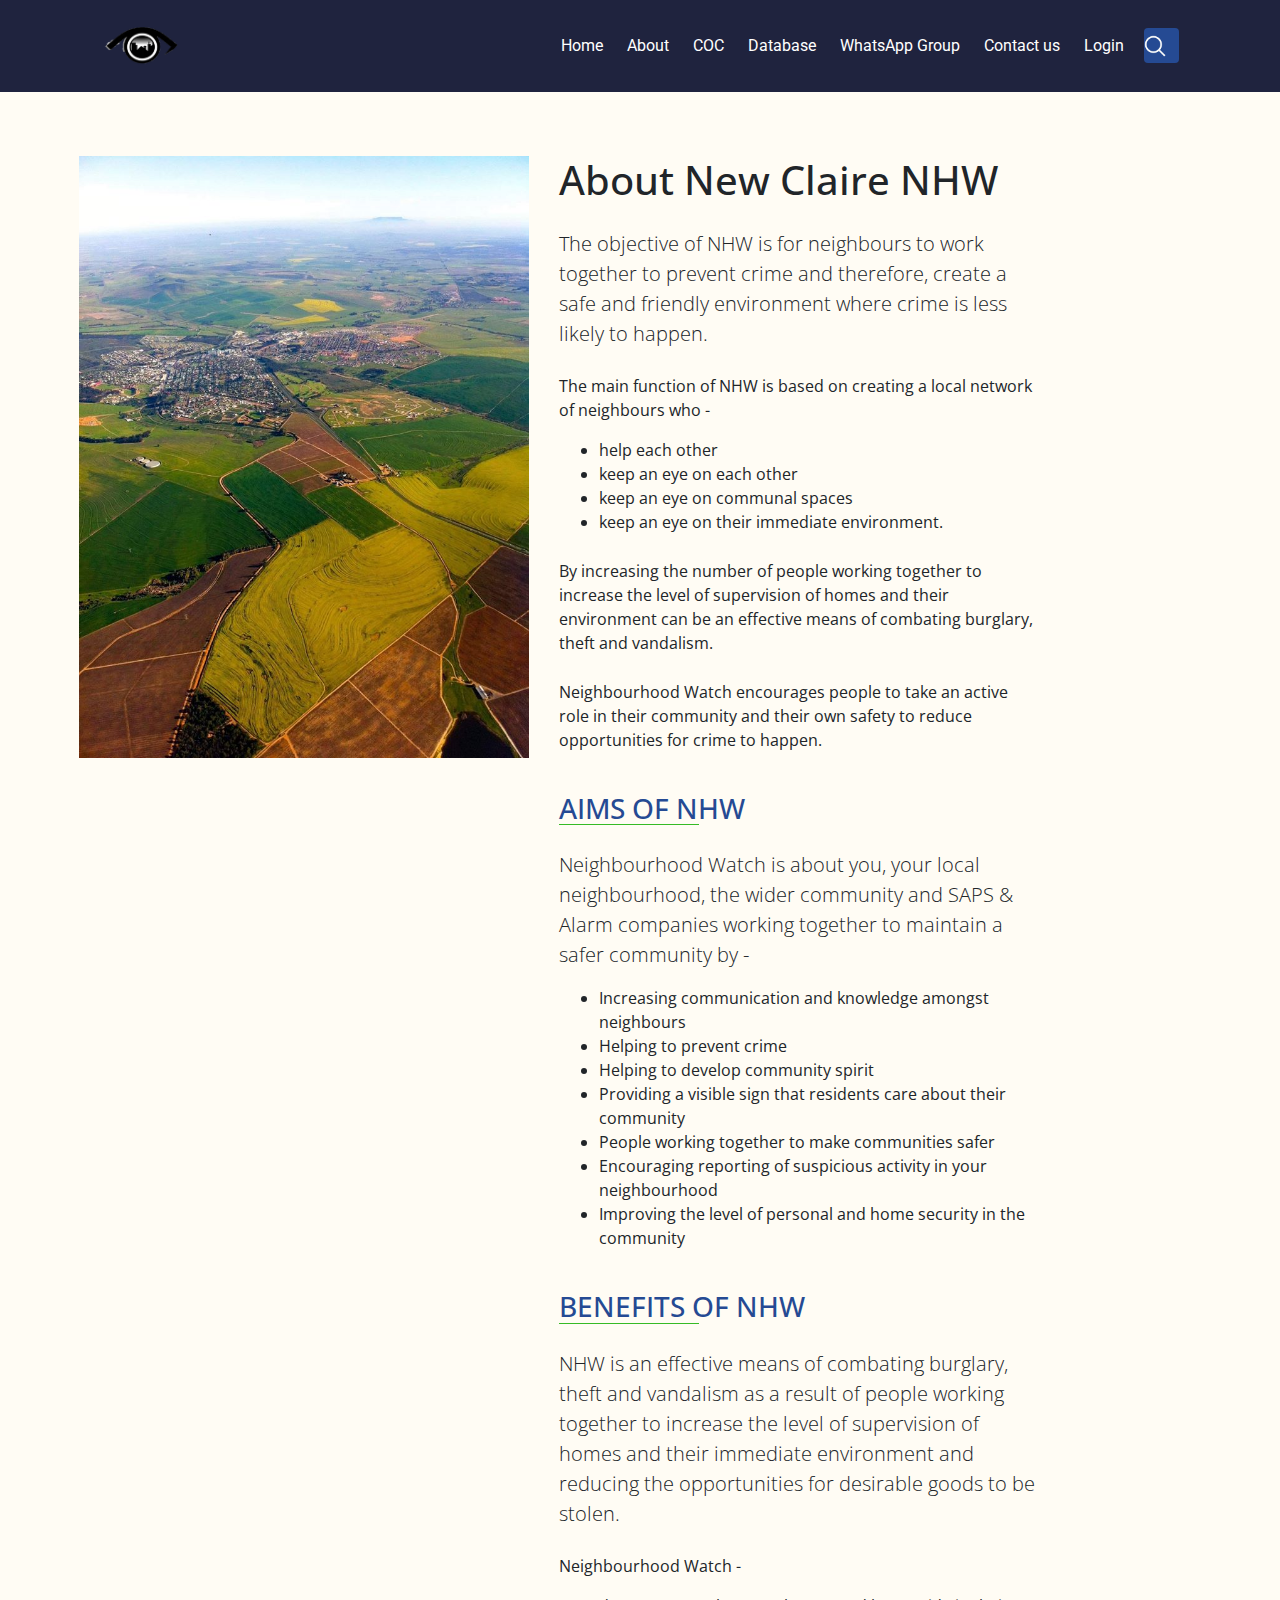
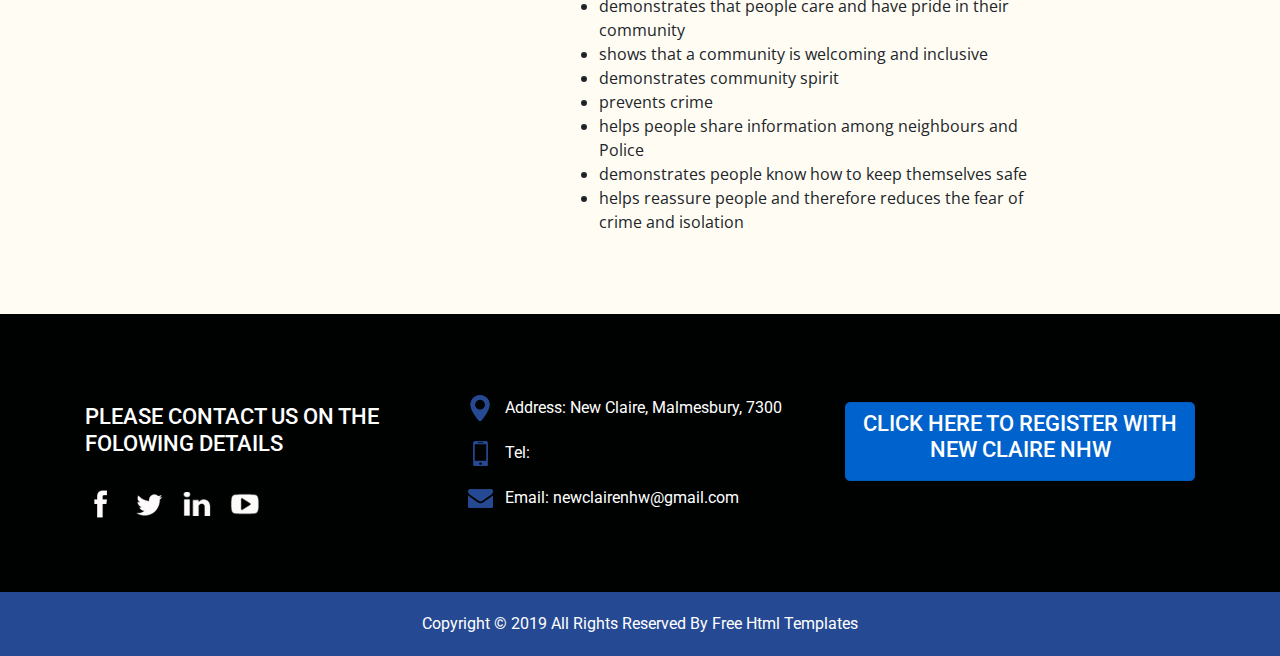
<file: about.html>
<!DOCTYPE html>
<html>

<head>
  <!-- Basic -->
  <meta charset="utf-8" />
  <meta http-equiv="X-UA-Compatible" content="IE=edge" />
  <!-- Mobile Metas -->
  <meta name="viewport" content="width=device-width, initial-scale=1, shrink-to-fit=no" />
  <!-- Site Metas -->
  <meta name="Naborhoodwatch" content="" />
  <meta name="description" content="" />
  <meta name="author" content="" />

  <title>New Claire NHW</title>
  <link rel="shortcut icon" type="image/x-icon" href="images/Untitled.png">

  <!-- slider stylesheet -->
  <link rel="stylesheet" type="text/css" href="https://cdnjs.cloudflare.com/ajax/libs/OwlCarousel2/2.1.3/assets/owl.carousel.min.css" />

  <!-- bootstrap core css -->
  <link rel="stylesheet" type="text/css" href="css/bootstrap.css" />

  <!-- fonts style -->
  <link href="https://fonts.googleapis.com/css?family=Open+Sans:300,400,600,700|Roboto:400,500&display=swap" rel="stylesheet" />
  <!-- Custom styles for this template -->
  <link href="css/style.css" rel="stylesheet" />
  <!-- responsive style -->
  <link href="css/responsive.css" rel="stylesheet" />
</head>

<body>
  <!-- header section strats -->
  <header class="header_section">
    <div class="container">
      <nav class="navbar navbar-expand-lg custom_nav-container ">
        <a class="navbar-brand" href="#">
          <div class="logo_box">
            <img src="images/Untitled-1.png" alt="" />
          </div>
        </a>
        <button class="navbar-toggler" type="button" data-toggle="collapse" data-target="#navbarSupportedContent" aria-controls="navbarSupportedContent" aria-expanded="false" aria-label="Toggle navigation">
          <span class="navbar-toggler-icon"></span>
        </button>

        <div class="collapse navbar-collapse" id="navbarSupportedContent">
          <ul class="navbar-nav ml-auto mr-2">
            <li class="nav-item active">
              <a class="nav-link" href="index.html">Home <span class="sr-only">(current)</span></a>
            </li>
            <li class="nav-item">
              <a class="nav-link" href="about.html">About</a>
            </li>
            <li class="nav-item">
              <a class="nav-link" href="codeofconduct.html">COC</a>
            </li>
            <li class="nav-item">
              <a class="nav-link" href="service.html">Database</a>
            </li>
            <li class="nav-item">
              <a class="nav-link" href="whatsapp.html">WhatsApp Group</a>
            </li>
            <li class="nav-item">
              <a class="nav-link" href="contact.html">Contact us</a>
            </li>
            <li class="nav-item">
              <a class="nav-link" href="#">Login </a>
            </li>
          </ul>
          <form class="form-inline my-2 my-lg-0">
            <input class="form-control nav_search-input mr-sm-2 d-none" type="search" placeholder="Search" aria-label="Search" value="" />
            <button class="btn my-2 my-sm-0 nav_search-btn" type="submit"></button>
          </form>
        </div>
      </nav>
    </div>
  </header>
  <!-- end header section -->

  <!-- slider section -->


  <!-- end slider section -->

  <!-- welcome section -->
  <section class="welcome_section layout_padding">
    <div class="container-fluid">
      <div class="row">
        <div class=" col-md-5">
          <div>
            <img class="img-fluid" src="images/welcome.jpg" alt="" />
          </div>
        </div>
        <div class=" col-md-7">
          <div class="welcome_detail">
            <h1>
              About New Claire NHW
            </h1>

            <div class="lead">
              <p>The objective of NHW is for neighbours to work together to prevent crime and therefore, create a safe and friendly environment where crime is less likely to happen.</p>
            </div>

            <span class="contentText">
              <p>The main function of NHW is based on creating a local network of neighbours who -</p>
              <ul>
                <li>help each other</li>
                <li>keep an eye on each other</li>
                <li>keep an eye on communal spaces</li>
                <li>keep an eye on their immediate environment.</li>
              </ul>
              <p>By increasing the number of people working together to increase the level of supervision of homes and their environment can be an effective means of combating burglary, theft and vandalism.</p>
              <p>Neighbourhood Watch encourages people to take an active role in their community and their own safety to reduce opportunities for crime to happen.</p>
            </span>

      <br />
                    <h3 >Aims of NHW</h3>


                    <div class="lead">
                      <p>Neighbourhood Watch is about you, your local neighbourhood, the wider community and SAPS & Alarm companies working together to maintain a safer community by -</p>
                    </div>

                    <span class="contentText">
                      <ul>
                <li>Increasing communication and knowledge amongst neighbours</li>
                <li>Helping to prevent crime</li>
                <li>Helping to develop community spirit</li>
                <li>Providing a visible sign that residents care about their community</li>
                <li>People working together to make communities safer</li>
                <li>Encouraging reporting of suspicious activity in your neighbourhood</li>
                <li>Improving the level of personal and home security in the community</li>
                    </ul>
                </span>



<br />
                    <h3>Benefits of NHW</h3>

                    <div class="lead">
                      <p>NHW is an effective means of combating burglary, theft and vandalism as a result of people working together to increase the level of supervision of homes and their immediate environment and reducing the
                        opportunities for desirable goods to be stolen.</p>
                    </div>

                    <span class="contentText">
                      <p>Neighbourhood Watch -</p>
                      <ul>
                        <li>demonstrates that people care and have pride in their community</li>
                        <li>shows that a community is welcoming and inclusive</li>
                        <li>demonstrates community spirit</li>
                        <li>prevents crime</li>
                        <li>helps people share information among neighbours and Police</li>
                        <li>demonstrates people know how to keep themselves safe</li>
                        <li>helps reassure people and therefore reduces the fear of crime and isolation</li>
                      </ul>
                    </span>


            </main>

          </div>
          <div class="secondary-content">


          </div>
        </div>


      </div>
    </div>
    </div>
    </div>
  </section>
  <!-- end welcome section -->



  <!-- info section -->
  <section class="info_section layout_padding">
    <div class="container">
      <div class="row">
        <div class=" col-md-4 news_container">
          <div>
            <H3>
              <br />
              Please contact us on the folowing details
            </H3>
            <br />
          </div>
          <div class="social_container">
            <div>
              <img src="images/fb.png" alt="">
            </div>
            <div>
              <img src="images/twitter.png" alt="">
            </div>
            <div>
              <img src="images/linkedin.png" alt="">
            </div>
            <div>
              <img src="images/youtube.png" alt="">
            </div>
          </div>

        </div>
        <div class=" col-md-4 address_container">
          <div>
            <div class="address_link-container">
              <a href="">
                <img src="images/location.png" alt="">
                <span> Address: New Claire, Malmesbury, 7300
                </span>
              </a>
              <a href="">
                <img src="images/phone.png" alt="">
                <span> Tel:
                </span>
              </a>
              <a href="newclairenhw@gmail.com">
                <img src="images/mail.png" alt="">
                <span>
                  Email: newclairenhw@gmail.com
                </span>
              </a>
            </div>
          </div>
        </div>
        <div class=" col-md-4 news_container">
          <div>
            <div>
              <br />
              <a href="  https://docs.google.com/forms/d/e/1FAIpQLSfqc8lI63Bn58aYFMLbl0Ji5lcLSf2J45zoZr73kgLx2cqXmA/viewform?usp=sf_link" class="btn btn-primary btn-lg active" role="button" aria-pressed="true">
                <h3>Click here to Register with New Claire NHW</h3>
              </a><br /><br />
            </div>
          </div>
        </div>
      </div>
    </div>
    </div>
  </section>

  <!-- end info section -->


  <!-- footer section -->
  <section class="container-fluid footer_section">
    <p>
      Copyright &copy; 2019 All Rights Reserved By
      <a href="https://html.design/">Free Html Templates</a>
    </p>
  </section>
  <!-- footer section -->

  <script type="text/javascript" src="js/jquery-3.4.1.min.js"></script>
  <script type="text/javascript" src="js/bootstrap.js"></script>
  <script type="text/javascript" src="https://cdnjs.cloudflare.com/ajax/libs/OwlCarousel2/2.2.1/owl.carousel.min.js">
  </script>
  <script type="text/javascript">
    $(".owl-carousel").owlCarousel({
      loop: true,
      margin: 20,
      nav: true,
      navText: [],
      autoplay: true,
      autoplayHoverPause: true,
      responsive: {
        0: {
          items: 1
        },
        600: {
          items: 2
        },
        1000: {
          items: 3
        }
      }
    });
  </script>

  <script>
    $(".nav_search-btn").click(function() {
      if ($(".nav_search-input").hasClass("d-none")) {
        event.preventDefault();
        $(".nav_search-input")
          .animate({
              left: "-1000px"
            },
            "1000000"
          )
          .removeClass("d-none");
      } else {
        $(".nav_search-input")
          .animate({
              left: "0px"
            },
            "1000000"
          )
          .addClass("d-none");
      }
    });
  </script>





</body>

</html>
</file>
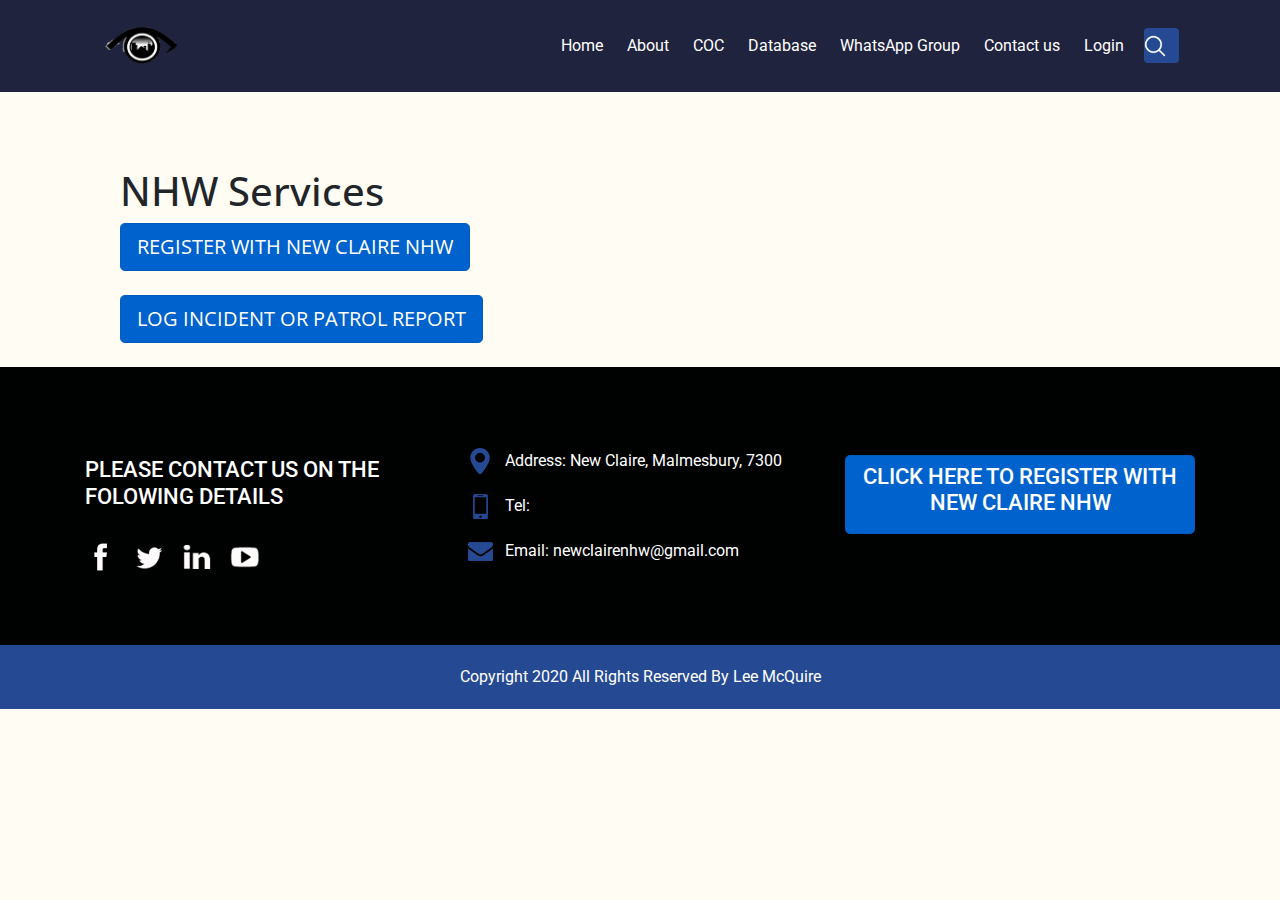
<file: service.html>
<!DOCTYPE html>
<html>

<head>
  <!-- Basic -->
  <meta charset="utf-8" />
  <meta http-equiv="X-UA-Compatible" content="IE=edge" />
  <!-- Mobile Metas -->
  <meta name="viewport" content="width=device-width, initial-scale=1, shrink-to-fit=no" />
  <!-- Site Metas -->
  <meta name="Naborhoodwatch" content="" />
  <meta name="description" content="" />
  <meta name="author" content="" />

  <title>New Claire NHW</title>
  <link rel="shortcut icon" type="image/x-icon" href="images/Untitled.png">

  <!-- slider stylesheet -->
  <link rel="stylesheet" type="text/css" href="https://cdnjs.cloudflare.com/ajax/libs/OwlCarousel2/2.1.3/assets/owl.carousel.min.css" />

  <!-- bootstrap core css -->
  <link rel="stylesheet" type="text/css" href="css/bootstrap.css" />

  <!-- fonts style -->
  <link href="https://fonts.googleapis.com/css?family=Open+Sans:300,400,600,700|Roboto:400,500&display=swap" rel="stylesheet" />
  <!-- Custom styles for this template -->
  <link href="css/style.css" rel="stylesheet" />
  <!-- responsive style -->
  <link href="css/responsive.css" rel="stylesheet" />
</head>

<body>
  <!-- header section strats -->
  <header class="header_section">
    <div class="container">
      <nav class="navbar navbar-expand-lg custom_nav-container ">
        <a class="navbar-brand" href="#">
          <div class="logo_box">
            <img src="images/Untitled-1.png" alt="" />
          </div>
        </a>
        <button class="navbar-toggler" type="button" data-toggle="collapse" data-target="#navbarSupportedContent" aria-controls="navbarSupportedContent" aria-expanded="false" aria-label="Toggle navigation">
          <span class="navbar-toggler-icon"></span>
        </button>

        <div class="collapse navbar-collapse" id="navbarSupportedContent">
          <ul class="navbar-nav ml-auto mr-2">
            <li class="nav-item active">
              <a class="nav-link" href="index.html">Home <span class="sr-only">(current)</span></a>
            </li>
            <li class="nav-item">
              <a class="nav-link" href="about.html">About</a>
            </li>
            <li class="nav-item">
              <a class="nav-link" href="codeofconduct.html">COC</a>
            </li>
            <li class="nav-item">
              <a class="nav-link" href="service.html">Database</a>
            </li>
            <li class="nav-item">
              <a class="nav-link" href="whatsapp.html">WhatsApp Group</a>
            </li>
            <li class="nav-item">
              <a class="nav-link" href="contact.html">Contact us</a>
            </li>
            <li class="nav-item">
              <a class="nav-link" href="#">Login </a>
            </li>
          </ul>
          <form class="form-inline my-2 my-lg-0">
            <input class="form-control nav_search-input mr-sm-2 d-none" type="search" placeholder="Search" aria-label="Search" value="" />
            <button class="btn my-2 my-sm-0 nav_search-btn" type="submit"></button>
          </form>
        </div>
      </nav>
    </div>
  </header>
  <!-- end header section -->





  <!-- service section -->
  <section class="service_section layout_padding-top">
    <div class="container">
      <div class="service_detail">
        <h1>
          NHW Services
        </h1>
        <h2>

        </h2>
          <a href="  https://docs.google.com/forms/d/e/1FAIpQLSfqc8lI63Bn58aYFMLbl0Ji5lcLSf2J45zoZr73kgLx2cqXmA/viewform?usp=sf_link" class="btn btn-primary btn-lg active" role="button" aria-pressed="true">REGISTER WITH NEW CLAIRE NHW</a><br /><br />
          <a href="  https://docs.google.com/forms/d/e/1FAIpQLSf6zLAH7-iAbTtEasQTgPog5f29aVbHFyxezfOv4I-whBcMAA/viewform?usp=sf_link" class="btn btn-primary btn-lg active" role="button" aria-pressed="true">LOG INCIDENT OR PATROL REPORT</a><br /><br />

        <!-- <iframe src="https://docs.google.com/forms/d/e/1FAIpQLSfqc8lI63Bn58aYFMLbl0Ji5lcLSf2J45zoZr73kgLx2cqXmA/viewform?embedded=true" width="800" height="2600" frameborder="0" marginheight="0" marginwidth="0">Loading…</iframe> -->


  <!-- security section -->


    </div>
      </div>
  </section>
  <!-- end security section -->






  <!-- info section -->
  <section class="info_section layout_padding">
    <div class="container">
      <div class="row">
        <div class=" col-md-4 news_container">
          <div>
            <H3>
              <br />
              Please contact us on the folowing details
            </H3>
            <br />
          </div>
          <div class="social_container">
            <div>
              <img src="images/fb.png" alt="">
            </div>
            <div>
              <img src="images/twitter.png" alt="">
            </div>
            <div>
              <img src="images/linkedin.png" alt="">
            </div>
            <div>
              <img src="images/youtube.png" alt="">
            </div>
          </div>

        </div>
        <div class=" col-md-4 address_container">
          <div>
            <div class="address_link-container">
              <a href="">
                <img src="images/location.png" alt="">
                <span> Address: New Claire, Malmesbury, 7300
                </span>
              </a>
              <a href="">
                <img src="images/phone.png" alt="">
                <span> Tel:
                </span>
              </a>
              <a href="newclairenhw@gmail.com">
                <img src="images/mail.png" alt="">
                <span>
                  Email: newclairenhw@gmail.com
                </span>
              </a>
            </div>
          </div>
        </div>
        <div class=" col-md-4 news_container">
          <div>
            <div>
              <br />
              <a href="  https://docs.google.com/forms/d/e/1FAIpQLSfqc8lI63Bn58aYFMLbl0Ji5lcLSf2J45zoZr73kgLx2cqXmA/viewform?usp=sf_link" class="btn btn-primary btn-lg active" role="button" aria-pressed="true">
                <h3>Click here to Register with New Claire NHW</h3>
              </a><br /><br />
            </div>
          </div>
        </div>
      </div>
    </div>
    </div>
  </section>

  <!-- end info section -->


  <!-- footer section -->
  <section class="container-fluid footer_section">
    <p>
      Copyright 2020 All Rights Reserved By Lee McQuire
    </p>
  </section>
  <!-- footer section -->

  <script type="text/javascript" src="js/jquery-3.4.1.min.js"></script>
  <script type="text/javascript" src="js/bootstrap.js"></script>
  <script type="text/javascript" src="https://cdnjs.cloudflare.com/ajax/libs/OwlCarousel2/2.2.1/owl.carousel.min.js">
  </script>
  <script type="text/javascript">
    $(".owl-carousel").owlCarousel({
      loop: true,
      margin: 20,
      nav: true,
      navText: [],
      autoplay: true,
      autoplayHoverPause: true,
      responsive: {
        0: {
          items: 1
        },
        600: {
          items: 2
        },
        1000: {
          items: 3
        }
      }
    });
  </script>

  <script>
    $(".nav_search-btn").click(function () {
      if ($(".nav_search-input").hasClass("d-none")) {
        event.preventDefault();
        $(".nav_search-input")
          .animate({
              left: "-1000px"
            },
            "1000000"
          )
          .removeClass("d-none");
      } else {
        $(".nav_search-input")
          .animate({
              left: "0px"
            },
            "1000000"
          )
          .addClass("d-none");
      }
    });
  </script>



</body>

</html>
</file>
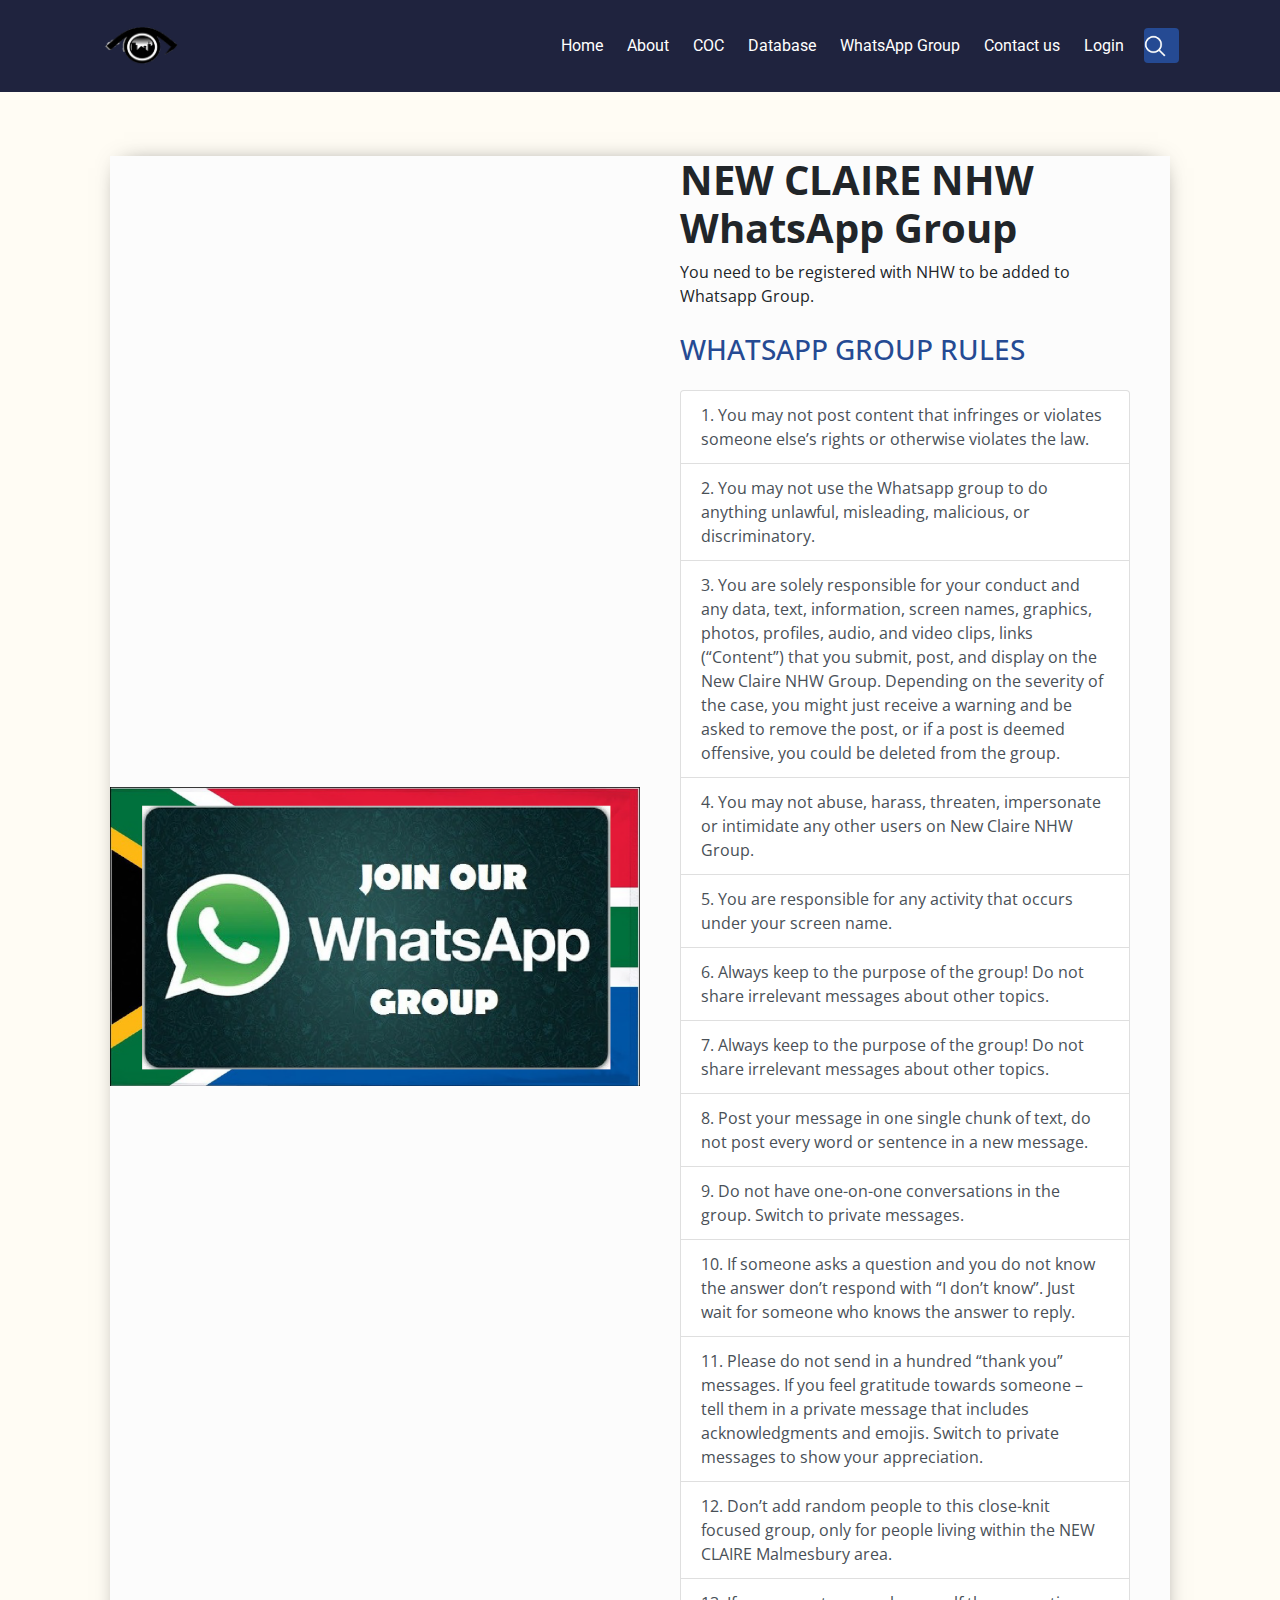
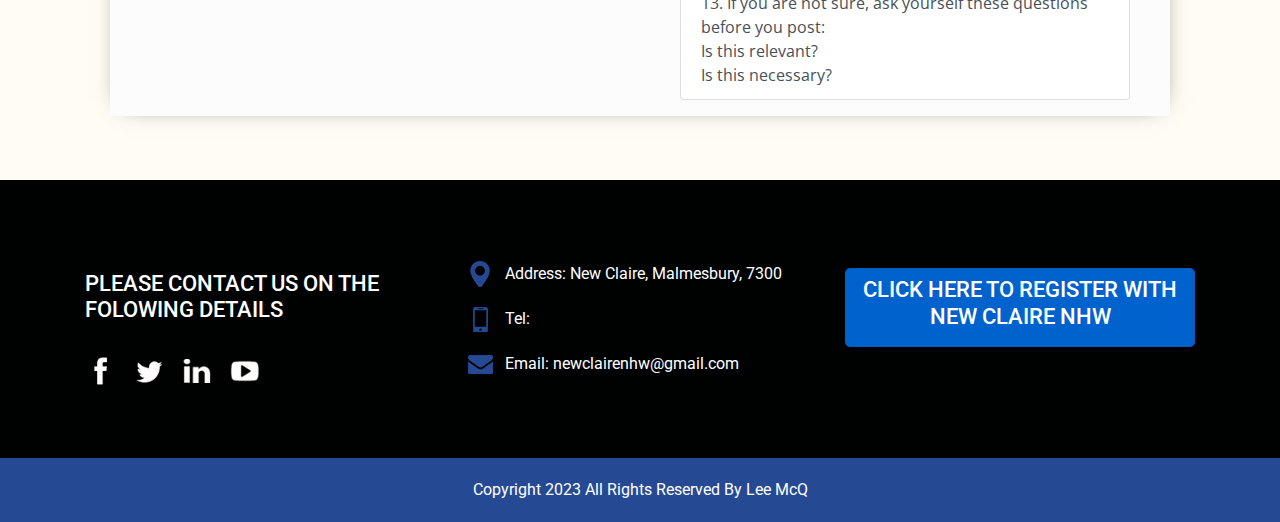
<file: whatsapp.html>
<!DOCTYPE html>
<html>

<head>
  <!-- Basic -->
  <meta charset="utf-8" />
  <meta http-equiv="X-UA-Compatible" content="IE=edge" />
  <!-- Mobile Metas -->
  <meta name="viewport" content="width=device-width, initial-scale=1, shrink-to-fit=no" />
  <!-- Site Metas -->
  <meta name="Naborhoodwatch" content="" />
  <meta name="description" content="" />
  <meta name="author" content="" />

  <title>New Claire NHW</title>
  <link rel="shortcut icon" type="image/x-icon" href="images/Untitled.png">

  <!-- slider stylesheet -->
  <link rel="stylesheet" type="text/css" href="https://cdnjs.cloudflare.com/ajax/libs/OwlCarousel2/2.1.3/assets/owl.carousel.min.css" />

  <!-- bootstrap core css -->
  <link rel="stylesheet" type="text/css" href="css/bootstrap.css" />

  <!-- fonts style -->
  <link href="https://fonts.googleapis.com/css?family=Open+Sans:300,400,600,700|Roboto:400,500&display=swap" rel="stylesheet" />
  <!-- Custom styles for this template -->
  <link href="css/style.css" rel="stylesheet" />
  <!-- responsive style -->
  <link href="css/responsive.css" rel="stylesheet" />
</head>

<body>
  <!-- header section strats -->
  <header class="header_section">
    <div class="container">
      <nav class="navbar navbar-expand-lg custom_nav-container ">
        <a class="navbar-brand" href="#">
          <div class="logo_box">
            <img src="images/Untitled-1.png" alt="" />
          </div>
        </a>
        <button class="navbar-toggler" type="button" data-toggle="collapse" data-target="#navbarSupportedContent" aria-controls="navbarSupportedContent" aria-expanded="false" aria-label="Toggle navigation">
          <span class="navbar-toggler-icon"></span>
        </button>

        <div class="collapse navbar-collapse" id="navbarSupportedContent">
          <ul class="navbar-nav ml-auto mr-2">
            <li class="nav-item active">
              <a class="nav-link" href="index.html">Home <span class="sr-only">(current)</span></a>
            </li>
            <li class="nav-item">
              <a class="nav-link" href="about.html">About</a>
            </li>
            <li class="nav-item">
              <a class="nav-link" href="codeofconduct.html">COC</a>
            </li>
            <li class="nav-item">
              <a class="nav-link" href="service.html">Database</a>
            </li>
            <li class="nav-item">
              <a class="nav-link" href="whatsapp.html">WhatsApp Group</a>
            </li>
            <li class="nav-item">
              <a class="nav-link" href="contact.html">Contact us</a>
            </li>
            <li class="nav-item">
              <a class="nav-link" href="#">Login </a>
            </li>
          </ul>
          <form class="form-inline my-2 my-lg-0">
            <input class="form-control nav_search-input mr-sm-2 d-none" type="search" placeholder="Search" aria-label="Search" value="" />
            <button class="btn my-2 my-sm-0 nav_search-btn" type="submit"></button>
          </form>
        </div>
      </nav>
    </div>
  </header>
  <!-- end header section -->



  <!-- story section -->
  <div class="layout_padding">

    <section class="layout_padding story_section ">
      <div class="container-fluid">
        <div class="row">
          <div class=" col-md-6">
            <div>
              <img class="img-fluid" src="images/group_whatsap.png" alt="" href="https://docs.google.com/forms/d/e/1FAIpQLSfqc8lI63Bn58aYFMLbl0Ji5lcLSf2J45zoZr73kgLx2cqXmA/viewform?usp=sf_link" />
            </div>
          </div>
          <div class=" col-md-6">
            <div class="story_detail">
              <h1>
                <B> NEW CLAIRE NHW WhatsApp Group</B>
              </h1>
              <p>
                You need to be registered with NHW to be added to Whatsapp Group.
                <div class="story_detail-btn">

                </div>
              </p>

              <h3>
                WhatsApp Group Rules
              </h3>
              <br />
              <div class="list-group">
                <button type="button" class="list-group-item list-group-item-action">1. You may not post content that infringes or violates someone else’s rights or otherwise violates the law.</button>
                <button type="button" class="list-group-item list-group-item-action">2. You may not use the Whatsapp group to do anything unlawful, misleading, malicious, or discriminatory.</button>
                <button type="button" class="list-group-item list-group-item-action">3. You are solely responsible for your conduct and any data, text, information, screen names, graphics, photos, profiles, audio, and video clips, links (“Content”)
                  that you submit, post, and display on the New Claire NHW Group. Depending on the severity of the case, you might just receive a warning and be asked to remove the post, or if a post is deemed offensive, you could be deleted from the
                  group.</button>
                <button type="button" class="list-group-item list-group-item-action">4. You may not abuse, harass, threaten, impersonate or intimidate any other users on New Claire NHW Group.</button>
                <button type="button" class="list-group-item list-group-item-action">5. You are responsible for any activity that occurs under your screen name.</button>

                <button type="button" class="list-group-item list-group-item-action">6. Always keep to the purpose of the group! Do not share irrelevant messages about other topics.</button>
                <button type="button" class="list-group-item list-group-item-action">7. Always keep to the purpose of the group! Do not share irrelevant messages about other topics.</button>
                <button type="button" class="list-group-item list-group-item-action">8. Post your message in one single chunk of text, do not post every word or sentence in a new message.</button>
                <button type="button" class="list-group-item list-group-item-action">9. Do not have one-on-one conversations in the group. Switch to private messages.</button>
                <button type="button" class="list-group-item list-group-item-action">10. If someone asks a question and you do not know the answer don’t respond with “I don’t know”. Just wait for someone who knows the answer to reply.</button>
                <button type="button" class="list-group-item list-group-item-action">11. Please do not send in a hundred “thank you” messages. If you feel gratitude towards someone – tell them in a private message that includes acknowledgments and
                  emojis. Switch to private messages to show your appreciation.</button>
                <button type="button" class="list-group-item list-group-item-action">12. Don’t add random people to this close-knit focused group, only for people living within the NEW CLAIRE Malmesbury area.</button>
                <button type="button" class="list-group-item list-group-item-action">13. If you are not sure, ask yourself these questions before you post:<br />
                  Is this relevant?<br />
                  Is this necessary?</button>
              </div>
              <p>


              </p>

            </div>
          </div>
        </div>
      </div>
    </section>
  </div>

  <!-- end story section -->




  <!-- info section -->
  <section class="info_section layout_padding">
    <div class="container">
      <div class="row">
        <div class=" col-md-4 news_container">
          <div>
            <H3>
              <br />
              Please contact us on the folowing details
            </H3>
            <br />
          </div>
          <div class="social_container">
            <div>
              <img src="images/fb.png" alt="">
            </div>
            <div>
              <img src="images/twitter.png" alt="">
            </div>
            <div>
              <img src="images/linkedin.png" alt="">
            </div>
            <div>
              <img src="images/youtube.png" alt="">
            </div>
          </div>

        </div>
        <div class=" col-md-4 address_container">
          <div>
            <div class="address_link-container">
              <a href="">
                <img src="images/location.png" alt="">
                <span> Address: New Claire, Malmesbury, 7300
                </span>
              </a>
              <a href="">
                <img src="images/phone.png" alt="">
                <span> Tel:
                </span>
              </a>
              <a href="newclairenhw@gmail.com">
                <img src="images/mail.png" alt="">
                <span>
                  Email: newclairenhw@gmail.com
                </span>
              </a>
            </div>
          </div>
        </div>
        <div class=" col-md-4 news_container">
          <div>
            <div>
              <br />
              <a href="  https://docs.google.com/forms/d/e/1FAIpQLSfqc8lI63Bn58aYFMLbl0Ji5lcLSf2J45zoZr73kgLx2cqXmA/viewform?usp=sf_link" class="btn btn-primary btn-lg active" role="button" aria-pressed="true">
                <h3>Click here to Register with New Claire NHW</h3>
              </a><br /><br />
            </div>
          </div>
        </div>
      </div>
    </div>
    </div>
  </section>

  <!-- end info section -->


  <!-- footer section -->
  <section class="container-fluid footer_section">
    <p>
      Copyright 2023 All Rights Reserved By Lee McQ
    </p>
  </section>
  <!-- footer section -->

  <script type="text/javascript" src="js/jquery-3.4.1.min.js"></script>
  <script type="text/javascript" src="js/bootstrap.js"></script>
  <script type="text/javascript" src="https://cdnjs.cloudflare.com/ajax/libs/OwlCarousel2/2.2.1/owl.carousel.min.js">
  </script>
  <script type="text/javascript">
    $(".owl-carousel").owlCarousel({
      loop: true,
      margin: 20,
      nav: true,
      navText: [],
      autoplay: true,
      autoplayHoverPause: true,
      responsive: {
        0: {
          items: 1
        },
        600: {
          items: 2
        },
        1000: {
          items: 3
        }
      }
    });
  </script>

  <script>
    $(".nav_search-btn").click(function() {
      if ($(".nav_search-input").hasClass("d-none")) {
        event.preventDefault();
        $(".nav_search-input")
          .animate({
              left: "-1000px"
            },
            "1000000"
          )
          .removeClass("d-none");
      } else {
        $(".nav_search-input")
          .animate({
              left: "0px"
            },
            "1000000"
          )
          .addClass("d-none");
      }
    });
  </script>



</body>

</html>
</file>
<file: css/style.css>
body {
  font-family: "Open Sans", sans-serif;
  background-color: #fffcf4;
}



.layout_padding {
  padding: 5% 5%;
}

.layout_padding-top {
  padding-top: 75px;
}

.layout_padding-bottom {
  padding-bottom: 75px;
}

/*header section*/

.header_section {
  font-family: "Roboto", sans-serif;
  background-color: #1f233e;
  color: #fff;
  min-height: 90px;
  padding: 1% 0;
}

.custom_nav-container.navbar-expand-lg .navbar-nav .nav-link {
  color: #fff;
  padding-left: 12px;
  padding-right: 12px;
}

a,
a:hover,
a:focus {
  text-decoration: none;
}

.btn,
.btn:focus {
  outline: none !important;
  box-shadow: none;
}

.custom_nav-container .navbar-toggler {
  border-color: #fff;
  outline: none;
}

.custom_nav-container .navbar-toggler .navbar-toggler-icon {
  background-image: url(../images/menu.png);
}

.custom_nav-container .nav_search-btn {
  background-image: url(../images/search-icon.png);

  background-size: 22px;
  background-repeat: no-repeat;
  background-position-y: 7px;
  width: 35px;
  height: 35px;
  padding: 0;
  border: none;
}

.navbar {
}

.nav-link:hover {
  color: #fefefe;
}

.logo_box {
  width: 80px;
}

.logo_box img {
  width: 100%;
}

.call_to_btn {
  display: inline-block;
  color: #fefefe;
  padding: 10px 35px;
  background-color: #f6bb08;
  margin-top: 5%;
  margin-bottom: 20%;
  border-radius: 0;
}

/*end header section*/

/* slider section */

.slider_section {
  height: calc(100vh - 90px);
}

.slider_section .carousel-indicators {
  top: 50%;
  left: -75px;
  transform: translateY(-50%);
  display: block;
  bottom: unset;
  right: unset;
}

.slider_section .carousel-indicators li {
  width: 16px;
  height: 16px;
  opacity: 1;
  margin: 0 auto;
}

.slider_section .carousel-indicators .active {
  width: 24px;
  height: 24px;
  background-color: #2561db;
}

.carousel-control-prev,
.carousel-control-next {
  display: none;
}

.vert .carousel-item-next.carousel-item-left,
.vert .carousel-item-prev.carousel-item-right {
  -webkit-transform: translate3d(0, 0, 0);
  transform: translate3d(0, 0, 0);
}

.vert .carousel-item-next,
.vert .active.carousel-item-right {
  -webkit-transform: translate3d(0, 100%, 0);
  transform: translate3d(0, 100% 0);
}

.vert .carousel-item-prev,
.vert .active.carousel-item-left {
  -webkit-transform: translate3d(0, -100%, 0);
  transform: translate3d(0, -100%, 0);
}

.slider_section .slider_box {
  display: flex;
  position: relative;
  height: calc(100vh - 90px);
  background-image: url(../images/banner.jpg);
  background-size: cover;
  background-repeat: no-repeat;
}

.slider_section .slider_box .fixed_company-detail {
  position: absolute;
  top: 50%;
  right: 10%;
  transform: translate(-50%, -50%);
}

.slider_section .slider_box .fixed_company-detail p {
  width: 12px;
  text-align: center;
  word-break: break-word;
  color: #fff;
  text-transform: uppercase;
}

.slider_section .slider_box .slider-detail {
  color: #fff;
  width: 60%;
  margin-top: 14%;
  margin-left: 20%;
}

.slider_section .slider_box .slider-detail .slider_detail-heading h2 {
  font-weight: 100;
  text-transform: uppercase;
}

.slider_section .slider_box .slider-detail .slider_detail-heading h1 {
  font-weight: 700;
  text-transform: uppercase;
}

.slider_section .slider_box .slider-detail .slider_detail-text {
  width: 55%;
  color: #f8fafd;
}

.slider_section .slider_box .slider-detail .slider_detail-btn {
  display: flex;
}

.slider_section .slider_box .slider-detail .slider_detail-btn a {
  margin-top: 28px;
  padding: 16px 20px;
  background-color: #2561db;
  color: #fff;
}

/* end slider section */

/* welcome section */
.welcome_section {
}

.welcome_section .col-md-6 {
  padding: 0 4%;
}

.welcome_detail {
  width: 75%;
}

.welcome_detail h2 {
  text-transform: uppercase;
  color: #0c0b09;
  font-weight: bold;
}

.welcome_detail h3 {
  text-transform: uppercase;
  color: #254a93;
  position: relative;
}

.welcome_detail h3::after {
  position: absolute;
  bottom: 0;
  left: 0;
  content: "";
  height: 1.5px;
  width: 140px;
  background-color: #36bb25;
}

.welcome_detail h2,
.welcome_detail p,
.welcome_detail .welcome_detail-btn {
  margin-top: 25px;
}

.welcome_section .welcome_detail-btn a,
.welcome_section .welcome_detail-btn a:hover {
  text-transform: uppercase;

  color: #0c0b09;
}

.welcome_section .welcome_detail-btn a img {
  width: 25px;
}

/* end welcome section */

/* service section */

.service_section .container {
  padding: 0 50px;
}

.service_detail h2 {
  text-transform: uppercase;
  color: #0c0b09;
  font-weight: bold;
}

.service_detail h3 {
  text-transform: uppercase;
  color: #254a93;
  position: relative;
}

.service_detail h3::after {
  position: absolute;
  bottom: 0;
  left: 0;
  content: "";
  height: 1.5px;
  width: 45px;
  background-color: #36bb25;
}

.service_section .service_img-container {
  display: flex;
  flex-wrap: wrap;
  padding-top: 40px;
}

.service_section .service_img-container .service_img-box {
  display: flex;
  justify-content: center;
  align-items: center;
  min-width: 300px;
  height: 325px;
  background-size: cover;
}

.service_img-container .service_img-box.i-box-1 {
  width: 60%;
  background-image: url(../images/s-1.jpg);
}

.service_img-container .service_img-box.i-box-2 {
  width: 40%;
  background-image: url(../images/s-2.jpg);
}

.service_img-container .service_img-box.i-box-3 {
  width: 40%;
  background-image: url(../images/s-3.jpg);
}

.service_img-container .service_img-box.i-box-4 {
  width: 60%;
  background-image: url(../images/s-4.jpg);
}

.service_section .service_img-container a,
.service_section .service_img-container a:hover {
  color: #fff;
  text-transform: uppercase;
  padding: 15px 40px;
}

.service_section .service_img-container .service_img-box:hover {
  cursor: pointer;
}

.service_section .service_img-container .service_img-box:hover a {
  background-color: #2561db;
}

.service_btn {
  margin-top: 20px;
  display: flex;
  justify-content: center;
}

.service_btn a,
.service_btn a:hover {
  text-transform: uppercase;

  color: #0c0b09;
}

.service_btn a img {
  width: 25px;
}

/* end service section */

/* security section */
.security_section {
}

.security_section h2 {
  text-transform: uppercase;
  color: #0c0b09;
  font-weight: bold;
  text-align: center;
  margin-bottom: 35px;
}

.security_section h3 {
  text-transform: uppercase;
  color: #254a93;
  position: relative;
  text-align: center;
}

.security_section h3::after {
  position: absolute;
  bottom: 0;
  left: 50%;
  transform: translateX(-50%);
  content: "";
  height: 1.5px;
  width: 140px;
  background-color: #36bb25;
}

.security_section .security_container {
  width: 90%;
  margin: 0 auto;
}

.security_section .security_img-box {
  display: flex;
  justify-content: center;
  align-items: center;
  background-size: cover;
  width: 300px;
  height: 490px;
  margin: 0 auto;
  z-index: 999;
}

.security_section .security_img-box.i-box-1 {
  background-image: url(../images/security-1.jpg);
}

.security_section .security_img-box.i-box-2 {
  background-image: url(../images/security-2.jpg);
}

.security_section .security_img-box.i-box-3 {
  background-image: url(../images/security-3.jpg);
}

.security_section .security_img-box a {
  display: none;
  opacity: 0;
  text-transform: uppercase;
  padding: 8px 12px;
  border: 1.5px solid #f0f0f0;
  color: #fff;
}

.security_section .security_img-box:hover a {
  display: inline-block;
  opacity: 1;
}

.security_btn {
  margin-top: 20px;
  display: flex;
  justify-content: center;
}

.security_btn a,
.security_btn a:hover {
  text-transform: uppercase;

  color: #0c0b09;
}

.security_btn a img {
  width: 25px;
}

.owl-carousel .owl-nav,
.owl-carousel .owl-nav.disabled {
  display: flex;
  justify-content: space-between;
  width: 100%;
  z-index: 0;
}

.owl-carousel .owl-nav .owl-next,
.owl-carousel .owl-nav .owl-prev {
  position: absolute;
  top: 50%;
  background-color: #254a93;
  width: 70px;
  height: 40px;
  background-repeat: no-repeat;
  background-size: 22px;
  background-position: 50%;
  transform: translateY(-50%);
}

.owl-carousel .owl-nav .owl-next {
  right: -25px;
  background-image: url(../images/right-arrow.png);
}

.owl-carousel .owl-nav .owl-prev {
  left: -25px;
  background-image: url(../images/left-arrow.png);
}

/* end security section */

.story_section {
  padding: 0 4%;
}

.story_section .container-fluid {
  -webkit-box-shadow: 1px -1px 24px -13px rgba(0, 0, 0, 0.75);
  -moz-box-shadow: 1px -1px 24px -13px rgba(0, 0, 0, 0.75);
  box-shadow: 1px -1px 24px -13px rgba(0, 0, 0, 0.75);
}

.story_section .col-md-6 {
  padding: 0;
  display: flex;
  align-items: center;
  background-color: #fcfcfc;
}

.story_detail {
  margin-left: 40px;
}

.story_detail h2 {
  text-transform: uppercase;
  color: #0c0b09;
  font-weight: bold;
}

.story_detail h3 {
  text-transform: uppercase;
  color: #254a93;

  margin: 0;
}

.story_detail {
  width: 85%;
}

.story_detail .story_detail-btn {
  margin-top: 25px;
}

.story_section .story_detail-btn a,
.story_section .story_detail-btn a:hover {
  text-transform: uppercase;

  color: #0c0b09;
}

.story_section .story_detail-btn a img {
  width: 25px;
}

.contact_form-container {
  background-color: #1f233e;);
}

.contact_form-container form {
  display: flex;
  flex-direction: column;
  align-items: flex-start;
}

.contact_form-container .contact_box {
  background-color: #fff;
  padding: 35px 40px;
  width: 50%;
  height: 60%;
  margin: 100px 50px;
}

.contact_form-container form input,
.contact_form-container form input:focus,
.contact_form-container form input:active {
  border: none;
  background-color: transparent;
  border-bottom: 1px solid #00cc99;
  width: 85%;
  margin-top: 12px;
  outline: none;
}

.contact_form-container form button {
  border: none;
  background-color: #254a93;
  color: #fff;
  padding: 8px 20px;
  margin-top: 15px;
}

.contact_section .row .col-md-6 {
  padding: 0;
}

/* end contact section */

/* info section */
.info_section {
  background-color: #000202;
  font-family: "Roboto", sans-serif;
}

.info_section .info_detail {
  display: flex;
  align-items: center;
}

.info_section .info_detail p {
  color: #fff;
}

.address_link-container {
  display: block;
}

.address_link-container a {
  display: flex;
  color: #fff;
  margin: 15px 0;
  align-items: center;
}

.address_link-container a img {
  margin-right: 10px;
}

.info_section .news_container h3,
.info_section .address_container h3 {
  text-transform: uppercase;
  color: #fff;
  font-size: 22px;
}

.info_section .news_container form {
  margin: 28px 0;
}

.info_section .news_container form input {
  border: none;
  background-color: #fff;
  width: 70%;
  padding: 7px 10px;
}

.info_section .news_container form button {
  border: none;
  background-color: #254a93;
  color: #fff;
  font-size: 14px;
  padding: 8px 15px;
  margin-top: 15px;
  text-transform: uppercase;
}

.info_section .news_container .social_container {
  width: 50%;
  display: flex;
  justify-content: space-between;
}

.info_section .news_container .social_container > div {
}

/* end info section */

/* footer section*/

.footer_section {
  background-color: #254a93;
  padding: 20px 0;
  font-family: "Roboto", sans-serif;
}

.footer_section p {
  color: #fff;
  margin: 0;
  text-align: center;
}

.footer_section a {
  color: #fff;
}

.btn
{
      background-color: #254a93;
}

/* end footer section*/
</file>
<file: css/responsive.css>
@media (max-width: 1120px) {}

@media (max-width: 992px) {
    .welcome_detail {
        width: 100%;

    }

    .service_img-container .service_img-box.i-box-1 {
        width: 100%;
    }

    .service_img-container .service_img-box.i-box-2 {
        width: 100%;
    }

    .service_img-container .service_img-box.i-box-3 {
        width: 100%;
    }

    .service_img-container .service_img-box.i-box-4 {
        width: 100%;
    }

    .contact_form-container .contact_box {
        width: 75%;

    }

    .contact_form-container form input,
    .contact_form-container form input:focus,
    .contact_form-container form input:active {
        width: 100%;
    }

    .service_img-container .service_img-box {
        margin-top: 35px;
    }

    .info_section .news_container .social_container {

        width: 100%;
    }

    .owl-carousel .owl-nav,
    .owl-carousel .owl-nav.disabled {

        display: flex;
        position: absolute;
        top: 110%;
        transform: translate(-50%);
        justify-content: space-between;
        width: 40%;
        z-index: 0;
        left: 50%;

    }
}

@media (max-width: 768px) {
    .welcome_detail {

        margin-top: 25px;
    }

    .story_detail {


        margin-top: 25px;

    }

    .contact_form-container form input,
    .contact_form-container form input:focus,
    .contact_form-container form input:active {

        width: 85%;

    }

    .service_section .container {

        padding: 0;

    }

    .col-md-4.address_container {

        margin-top: 25px;

    }

    .col-md-4.news_container {

        margin-top: 25px;

    }

    .contact_section .row .col-md-6 {

        padding: 0;
        display: flex;
        align-items: center;
        justify-content: center;

    }
}

@media (max-width: 576px) {
    .slider_section .slider_box .slider-detail .slider_detail-text {

        width: 85%;
    }

    .service_section .container {

        width: 90%;
    }

    .slider_section .carousel-indicators {

        top: 95%;
        left: 25%;

        display: flex;

        justify-content: space-between;
        width: 100px;
        align-items: center;

    }

    .owl-carousel .owl-nav,
    .owl-carousel .owl-nav.disabled {


        width: 75%;


    }

    .contact_form-container .contact_box {

        width: 85%;

    }

    .contact_form-container .contact_box {


        padding: 35px 35px;

        margin: 100px 25px;

    }

    .contact_form-container form input,
    .contact_form-container form input:focus,
    .contact_form-container form input:active {
        width: 100%;
    }

    .info_section .news_container form input {
        width: 90%;

    }

}

@media (max-width: 480px) {
    .service_section .service_img-container .service_img-box {


        min-width: 275px;
        height: 250px;


    }
}

@media (min-width: 1200px) {}
</file>
